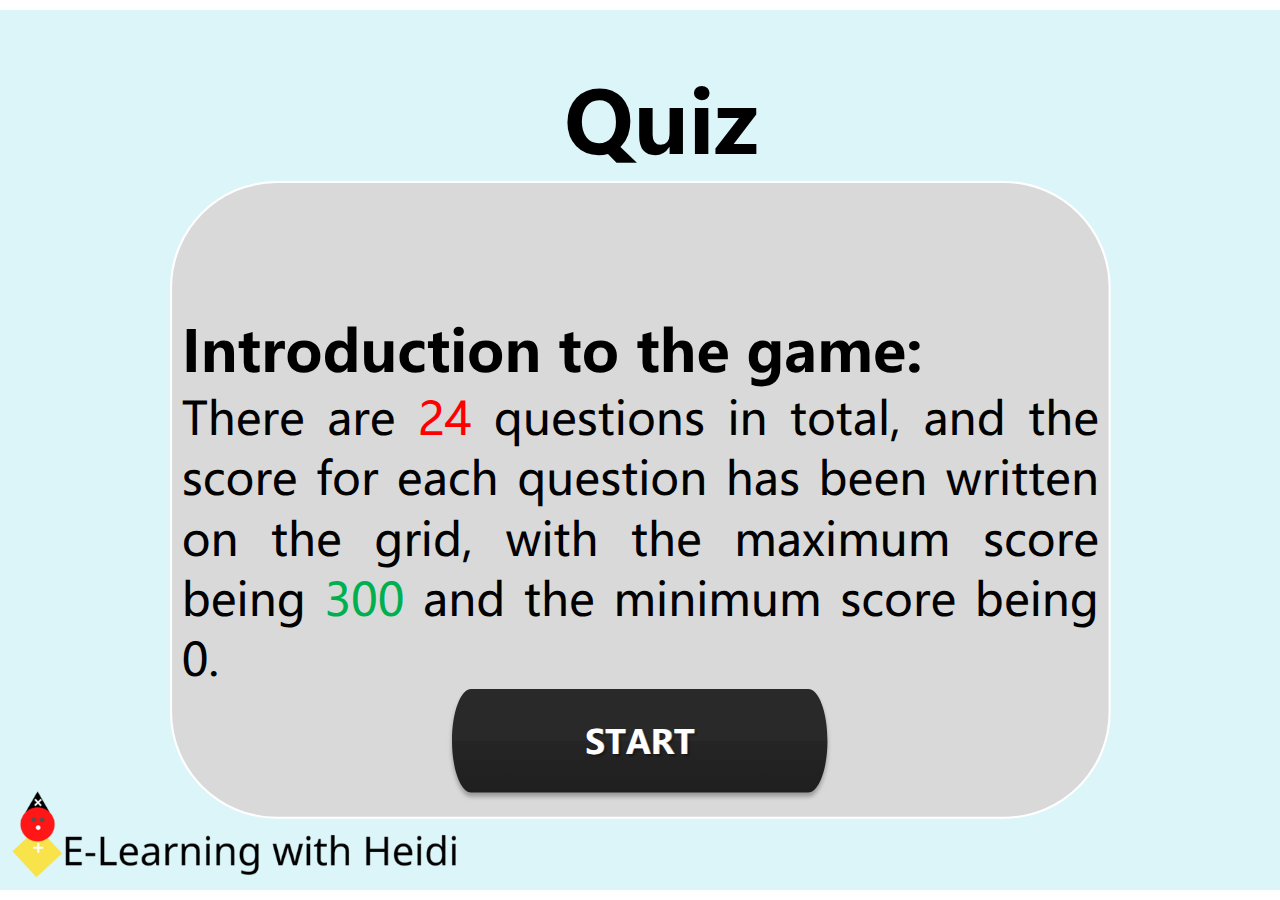
<file: index.html>
<!doctype html>
<html lang="zh-CN">
<head>
  <meta charset="utf-8">
  <!-- ?? Storyline 360 ?? - http://www.articulate.com  -->
  <!-- version: 3.59.26702.0 -->
  <title>Adventskalender</title>
  <meta http-equiv="x-ua-compatible" content="IE=edge"/>
  <meta name="viewport" content="width=device-width,initial-scale=1,user-scalable=no,shrink-to-fit=no,minimal-ui"/>
  <meta name="apple-mobile-web-app-capable" content="yes"/>
  <style>
    html, body { height: 100%; padding: 0; margin: 0 }
    #app { height: 100%; width: 100%; }
  </style>
  
  <script>window.THREE = { };</script>
</head>
<body style="background: #FFFFFF" class="cs-HTML theme-unified">
  <!-- 360 -->
  <script>!function(e){var i=/iPhone/i,o=/iPod/i,n=/iPad/i,t=/(?=.*\bAndroid\b)(?=.*\bMobile\b)/i,d=/Android/i,s=/(?=.*\bAndroid\b)(?=.*\bSD4930UR\b)/i,b=/(?=.*\bAndroid\b)(?=.*\b(?:KFOT|KFTT|KFJWI|KFJWA|KFSOWI|KFTHWI|KFTHWA|KFAPWI|KFAPWA|KFARWI|KFASWI|KFSAWI|KFSAWA)\b)/i,r=/IEMobile/i,h=/(?=.*\bWindows\b)(?=.*\bARM\b)/i,a=/BlackBerry/i,l=/BB10/i,p=/Opera Mini/i,f=/(CriOS|Chrome)(?=.*\bMobile\b)/i,u=/(?=.*\bFirefox\b)(?=.*\bMobile\b)/i,c=new RegExp("(?:Nexus 7|BNTV250|Kindle Fire|Silk|GT-P1000)","i"),w=function(e,i){return e.test(i)},A=function(e){var A=e||navigator.userAgent,v=A.split("[FBAN");if(void 0!==v[1]&&(A=v[0]),this.apple={phone:w(i,A),ipod:w(o,A),tablet:!w(i,A)&&w(n,A),device:w(i,A)||w(o,A)||w(n,A)},this.amazon={phone:w(s,A),tablet:!w(s,A)&&w(b,A),device:w(s,A)||w(b,A)},this.android={phone:w(s,A)||w(t,A),tablet:!w(s,A)&&!w(t,A)&&(w(b,A)||w(d,A)),device:w(s,A)||w(b,A)||w(t,A)||w(d,A)},this.windows={phone:w(r,A),tablet:w(h,A),device:w(r,A)||w(h,A)},this.other={blackberry:w(a,A),blackberry10:w(l,A),opera:w(p,A),firefox:w(u,A),chrome:w(f,A),device:w(a,A)||w(l,A)||w(p,A)||w(u,A)||w(f,A)},this.seven_inch=w(c,A),this.any=this.apple.device||this.android.device||this.windows.device||this.other.device||this.seven_inch,this.phone=this.apple.phone||this.android.phone||this.windows.phone,this.tablet=this.apple.tablet||this.android.tablet||this.windows.tablet,"undefined"==typeof window)return this},v=function(){var e=new A;return e.Class=A,e};"undefined"!=typeof module&&module.exports&&"undefined"==typeof window?module.exports=A:"undefined"!=typeof module&&module.exports&&"undefined"!=typeof window?module.exports=v():"function"==typeof define&&define.amd?define("isMobile",[],e.isMobile=v()):e.isMobile=v()}(this);
    window.isMobile.apple.tablet = window.isMobile.apple.tablet ||
      (navigator.platform === 'MacIntel' && navigator.maxTouchPoints > 1);
    window.isMobile.apple.device = window.isMobile.apple.device || window.isMobile.apple.tablet;
    window.isMobile.tablet = window.isMobile.tablet || window.isMobile.apple.tablet;
    window.isMobile.any = window.isMobile.any || window.isMobile.apple.tablet;
  </script>

  <div id="focus-sink" tabindex="-1"></div>

  <div id="preso"></div>
  <script>
    window.DS = {};
    window.globals = {
      DATA_PATH_BASE: '',
      HAS_FRAME: true,
      HAS_SLIDE: true,

      lmsPresent: false,
      tinCanPresent: false,
      cmi5Present: false,
      aoSupport: false,
      scale: 'noscale',
      captureRc: false,
      browserSize: 'optimal',
      bgColor: '#FFFFFF',
      features: 'InsertSvgPicture,LrsSupport,MultipleQuizTracking,XApiSupport',
      themeName: 'unified',
      preloaderColor: '#8C8C8C',
      suppressAnalytics: false,
      productChannel: 'stable',
      publishSource: 'storyline',
      aid: 'aid|f3a91773-ab94-4319-a655-b9a5de14d1b1',
      cid: 'f566b937-a3d5-43e4-9e01-5f7d070620a3',
      playerVersion: '3.59.26702.0',
      maxIosVideoElements: 10,

      
      parseParams: function(qs) {
        if (window.globals.parsedParams != null) {
          return window.globals.parsedParams;
        }
        qs = (qs || window.location.search.substr(1)).split('+').join(' ');
        var params = {},
            tokens,
            re = /[?&]?([^=]+)=([^&]*)/g;

        while (tokens = re.exec(qs)) {
          params[decodeURIComponent(tokens[1]).trim()] =
            decodeURIComponent(tokens[2]).trim();
        }
        window.globals.parsedParams = params;
        return params;
      }

    };

    (function() {

      var classTypes = [ 'desktop', 'mobile', 'phone', 'tablet' ];

      var addDeviceClasses = function(prefix, testObj) {
        var curr, i;
        for (i = 0; i < classTypes.length; i++) {
          curr = classTypes[i];
          if (testObj[curr]) {
            document.body.classList.add(prefix + curr);
          }
        }
      };

      var params = window.globals.parseParams(),
          isDevicePreview = params.devicepreview === '1',
          isPhoneOverride = params.deviceType === 'phone' || (isDevicePreview && params.phone == '1'),
          isTabletOverride = (params.deviceType === 'tablet' || isDevicePreview) && !isPhoneOverride,
          isMobileOverride = isPhoneOverride || isTabletOverride;

      var deviceView = {
        desktop: !window.isMobile.any && !isMobileOverride,
        mobile: window.isMobile.any || isMobileOverride,
        phone: isPhoneOverride || (window.isMobile.phone && !isTabletOverride),
        tablet: isTabletOverride || window.isMobile.tablet
      };

      window.globals.deviceView = deviceView;
      window.isMobile.desktop = !window.isMobile.any;
      window.isMobile.mobile = window.isMobile.any;

      addDeviceClasses('view-', deviceView);

    })();
  </script>
  
  <script src='story_content/user.js' type=text/javascript></script>
  <div class="slide-loader"></div>

  <script>
    var doc = document, loader = doc.body.querySelector('.slide-loader'); [ 1, 2, 3 ].forEach(function(n) { var d = doc.createElement('div'); d.style.backgroundColor = window.globals.preloaderColor; d.classList.add('mobile-loader-dot'); d.classList.add('dot' + n); loader.appendChild(d); });
  </script>

  <div class="mobile-load-title-overlay" style="display: none">
    <div class="mobile-load-title">Adventskalender</div>
  </div>

  <div class="mobile-chrome-warning"></div>

  <script>
    
    if (window.autoSpider && window.vInterfaceObject) {
      document.querySelector('.mobile-load-title-overlay').style.display = 'none';
    }
  </script>

  

  <link rel="stylesheet" href="html5/data/css/output.min.css" data-noprefix/>
</body>
<script src="html5/lib/scripts/bootstrapper.min.js"></script>
</html>
</file>
